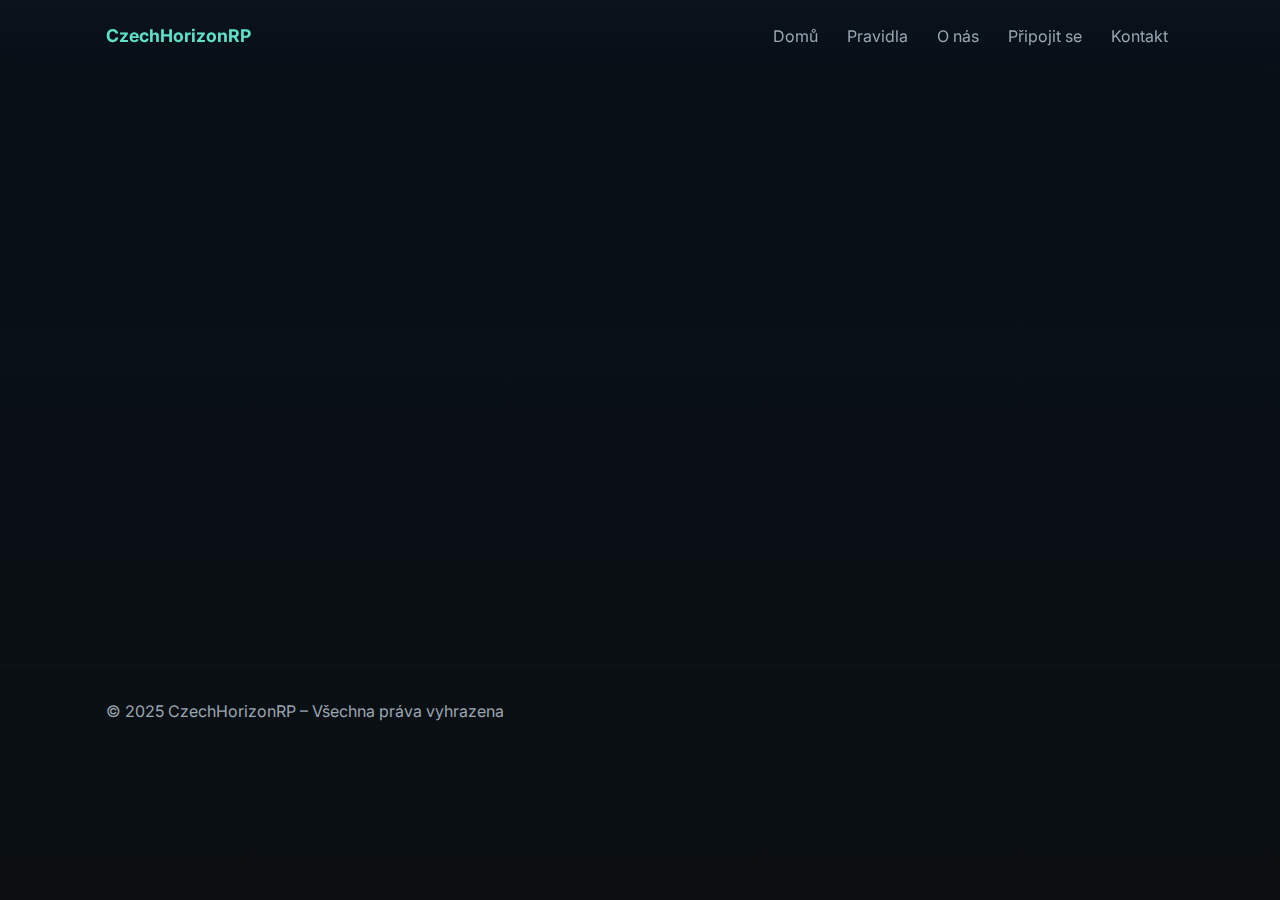
<file: index.html>
<!doctype html>
<html lang="cs">
<head>
  <meta charset="utf-8">
  <meta name="viewport" content="width=device-width,initial-scale=1">
  <title>CzechHorizonRP — Domů</title>
  <link rel="stylesheet" href="style.css">
  <link rel="icon" href="favicon.ico">
  <meta name="description" content="CzechHorizonRP — Český FiveM roleplay server">
  <link href="https://fonts.googleapis.com/css2?family=Inter:wght@300;400;600;700&display=swap" rel="stylesheet">
</head>
<body>
  <header class="site-header">
    <div class="container">
      <a class="brand" href="index.html">CzechHorizonRP</a>
      <nav class="nav">
        <a href="index.html">Domů</a>
        <a href="pravidla.html">Pravidla</a>
        <a href="onas.html">O nás</a>
        <a href="pripojit.html">Připojit se</a>
        <a href="kontakt.html">Kontakt</a>
      </nav>
      <button class="nav-toggle" aria-label="Otevřít menu">☰</button>
    </div>
  </header>

  <main>
    <section class="hero">
      <div class="container hero-inner">
        <h1 class="hero-title">Vítej na CzechHorizonRP</h1>
        <p class="hero-sub">Český FiveM roleplay server</p>
        <div class="hero-typed" aria-hidden="true"></div>

        <div class="hero-cta">
          <a class="btn btn-primary" href="pripojit.html">Připojit se</a>
          <a class="btn btn-outline" href="pravidla.html">Pravidla</a>
          <a class="btn btn-ghost" href="https://discord.gg/your-discord" target="_blank" rel="noopener">Discord</a>
        </div>
      </div>
    </section>

    <section class="features container">
      <article class="feature">
        <h3>Aktivní komunita</h3>
        <p>Spojujeme hráče, kteří chtějí kvalitní roleplay v českém prostředí.</p>
      </article>
      <article class="feature">
        <h3>Bezpečné pravidla</h3>
        <p>Jasná pravidla pro férovou hru a příjemné prostředí pro všechny.</p>
      </article>
      <article class="feature">
        <h3>Podpora</h3>
        <p>Rychlá pomoc na Discordu a aktivní tým moderátorů.</p>
      </article>
    </section>

  </main>

  <footer class="site-footer">
    <div class="container">
      <p>© 2025 CzechHorizonRP – Všechna práva vyhrazena</p>
    </div>
  </footer>

  <script src="script.js"></script>
</body>
</html>
</file>
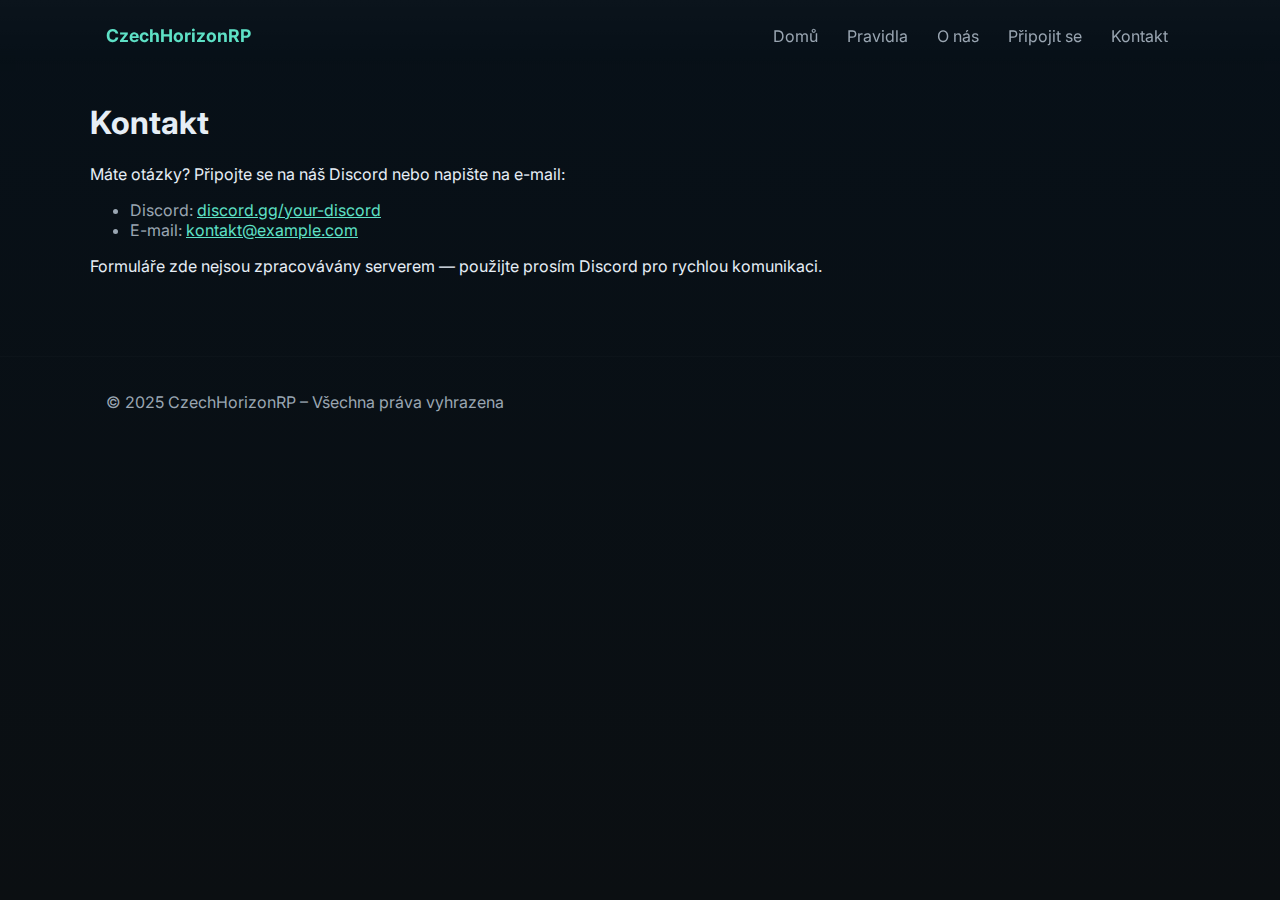
<file: kontakt.html>
<!doctype html>
<html lang="cs">
<head>
  <meta charset="utf-8">
  <meta name="viewport" content="width=device-width,initial-scale=1">
  <title>CzechHorizonRP — Kontakt</title>
  <link rel="stylesheet" href="style.css">
  <link href="https://fonts.googleapis.com/css2?family=Inter:wght@300;400;600;700&display=swap" rel="stylesheet">
</head>
<body>
  <header class="site-header">
    <div class="container">
      <a class="brand" href="index.html">CzechHorizonRP</a>
      <nav class="nav">
        <a href="index.html">Domů</a>
        <a href="pravidla.html">Pravidla</a>
        <a href="onas.html">O nás</a>
        <a href="pripojit.html">Připojit se</a>
        <a href="kontakt.html">Kontakt</a>
      </nav>
      <button class="nav-toggle" aria-label="Otevřít menu">☰</button>
    </div>
  </header>

  <main class="container content">
    <h1>Kontakt</h1>

    <p>Máte otázky? Připojte se na náš Discord nebo napište na e-mail:</p>

    <ul class="contact-list">
      <li>Discord: <a href="https://discord.gg/your-discord" target="_blank" rel="noopener">discord.gg/your-discord</a></li>
      <li>E-mail: <a href="mailto:kontakt@example.com">kontakt@example.com</a></li>
    </ul>

    <p>Formuláře zde nejsou zpracovávány serverem — použijte prosím Discord pro rychlou komunikaci.</p>

  </main>

  <footer class="site-footer">
    <div class="container">
      <p>© 2025 CzechHorizonRP – Všechna práva vyhrazena</p>
    </div>
  </footer>

  <script src="script.js"></script>
</body>
</html>
</file>
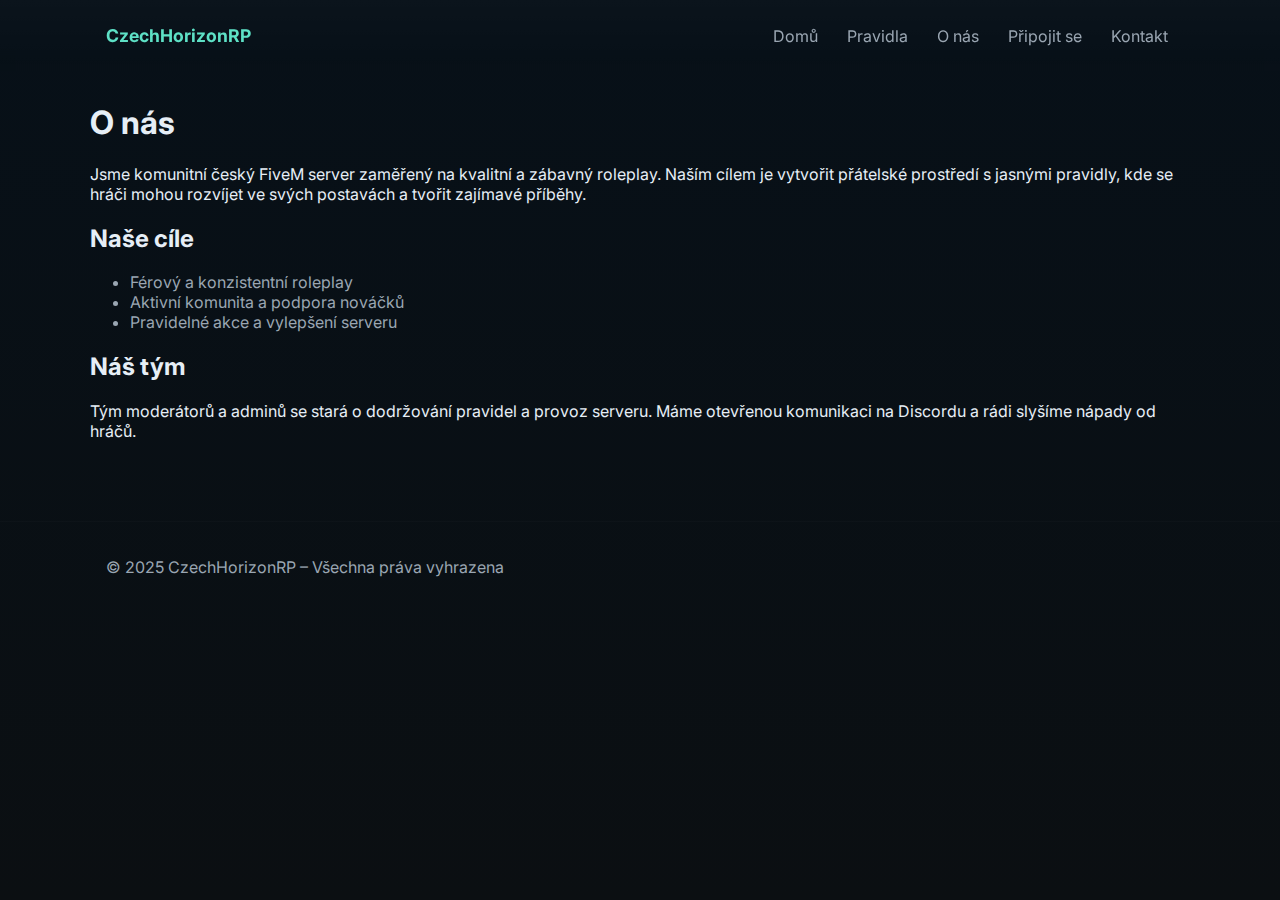
<file: onas.html>
<!doctype html>
<html lang="cs">
<head>
  <meta charset="utf-8">
  <meta name="viewport" content="width=device-width,initial-scale=1">
  <title>CzechHorizonRP — O nás</title>
  <link rel="stylesheet" href="style.css">
  <link href="https://fonts.googleapis.com/css2?family=Inter:wght@300;400;600;700&display=swap" rel="stylesheet">
</head>
<body>
  <header class="site-header">
    <div class="container">
      <a class="brand" href="index.html">CzechHorizonRP</a>
      <nav class="nav">
        <a href="index.html">Domů</a>
        <a href="pravidla.html">Pravidla</a>
        <a href="onas.html">O nás</a>
        <a href="pripojit.html">Připojit se</a>
        <a href="kontakt.html">Kontakt</a>
      </nav>
      <button class="nav-toggle" aria-label="Otevřít menu">☰</button>
    </div>
  </header>

  <main class="container content">
    <h1>O nás</h1>
    <p>Jsme komunitní český FiveM server zaměřený na kvalitní a zábavný roleplay. Naším cílem je vytvořit přátelské prostředí s jasnými pravidly, kde se hráči mohou rozvíjet ve svých postavách a tvořit zajímavé příběhy.</p>

    <h2>Naše cíle</h2>
    <ul>
      <li>Férový a konzistentní roleplay</li>
      <li>Aktivní komunita a podpora nováčků</li>
      <li>Pravidelné akce a vylepšení serveru</li>
    </ul>

    <h2>Náš tým</h2>
    <p>Tým moderátorů a adminů se stará o dodržování pravidel a provoz serveru. Máme otevřenou komunikaci na Discordu a rádi slyšíme nápady od hráčů.</p>

  </main>

  <footer class="site-footer">
    <div class="container">
      <p>© 2025 CzechHorizonRP – Všechna práva vyhrazena</p>
    </div>
  </footer>

  <script src="script.js"></script>
</body>
</html>
</file>
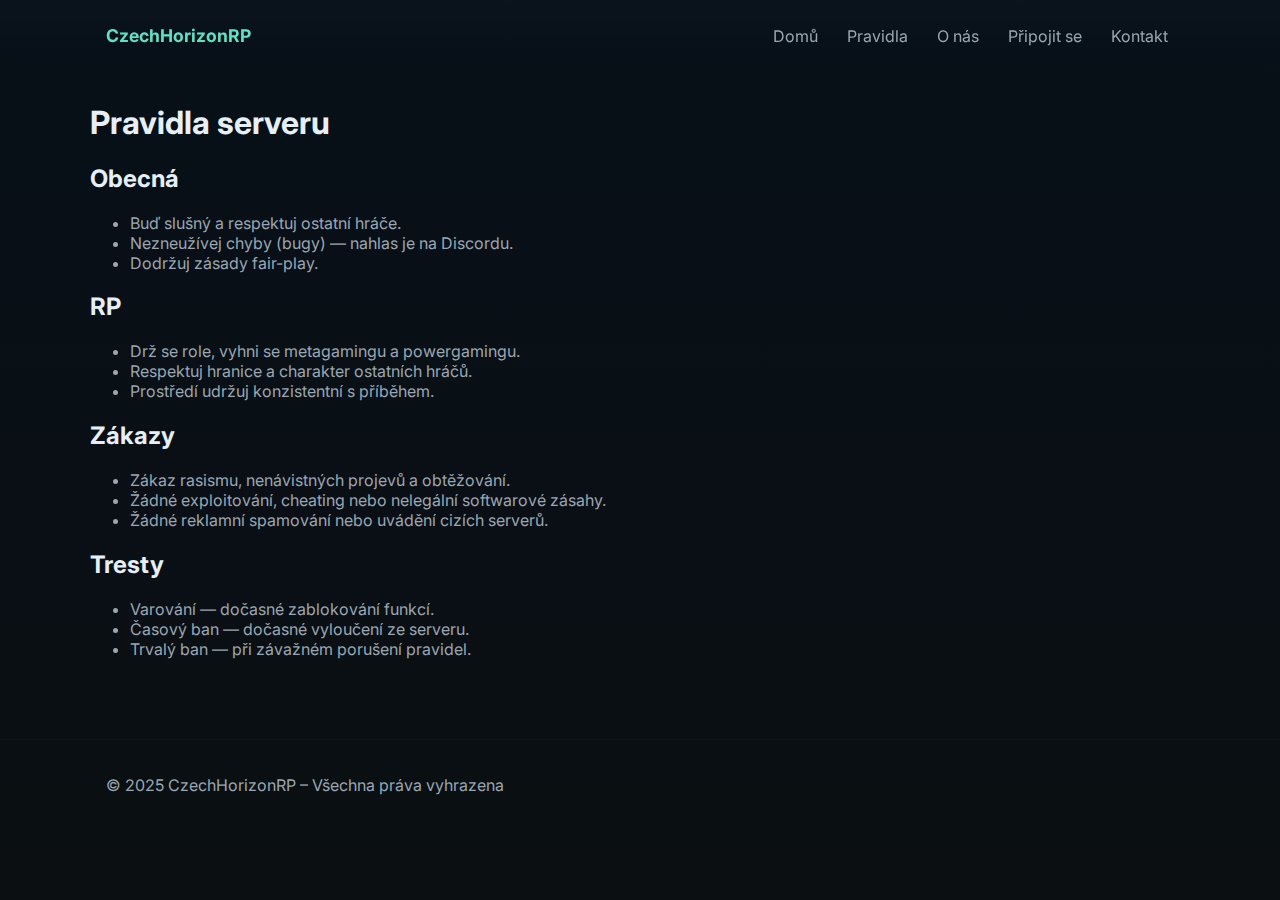
<file: pravidla.html>
<!doctype html>
<html lang="cs">
<head>
  <meta charset="utf-8">
  <meta name="viewport" content="width=device-width,initial-scale=1">
  <title>CzechHorizonRP — Pravidla</title>
  <link rel="stylesheet" href="style.css">
  <link href="https://fonts.googleapis.com/css2?family=Inter:wght@300;400;600;700&display=swap" rel="stylesheet">
</head>
<body>
  <header class="site-header">
    <div class="container">
      <a class="brand" href="index.html">CzechHorizonRP</a>
      <nav class="nav">
        <a href="index.html">Domů</a>
        <a href="pravidla.html">Pravidla</a>
        <a href="onas.html">O nás</a>
        <a href="pripojit.html">Připojit se</a>
        <a href="kontakt.html">Kontakt</a>
      </nav>
      <button class="nav-toggle" aria-label="Otevřít menu">☰</button>
    </div>
  </header>

  <main class="container content">
    <h1>Pravidla serveru</h1>

    <section class="rules">
      <h2>Obecná</h2>
      <ul>
        <li>Buď slušný a respektuj ostatní hráče.</li>
        <li>Nezneužívej chyby (bugy) — nahlas je na Discordu.</li>
        <li>Dodržuj zásady fair-play.</li>
      </ul>

      <h2>RP</h2>
      <ul>
        <li>Drž se role, vyhni se metagamingu a powergamingu.</li>
        <li>Respektuj hranice a charakter ostatních hráčů.</li>
        <li>Prostředí udržuj konzistentní s příběhem.</li>
      </ul>

      <h2>Zákazy</h2>
      <ul>
        <li>Zákaz rasismu, nenávistných projevů a obtěžování.</li>
        <li>Žádné exploitování, cheating nebo nelegální softwarové zásahy.</li>
        <li>Žádné reklamní spamování nebo uvádění cizích serverů.</li>
      </ul>

      <h2>Tresty</h2>
      <ul>
        <li>Varování — dočasné zablokování funkcí.</li>
        <li>Časový ban — dočasné vyloučení ze serveru.</li>
        <li>Trvalý ban — při závažném porušení pravidel.</li>
      </ul>
    </section>

  </main>

  <footer class="site-footer">
    <div class="container">
      <p>© 2025 CzechHorizonRP – Všechna práva vyhrazena</p>
    </div>
  </footer>

  <script src="script.js"></script>
</body>
</html>
</file>
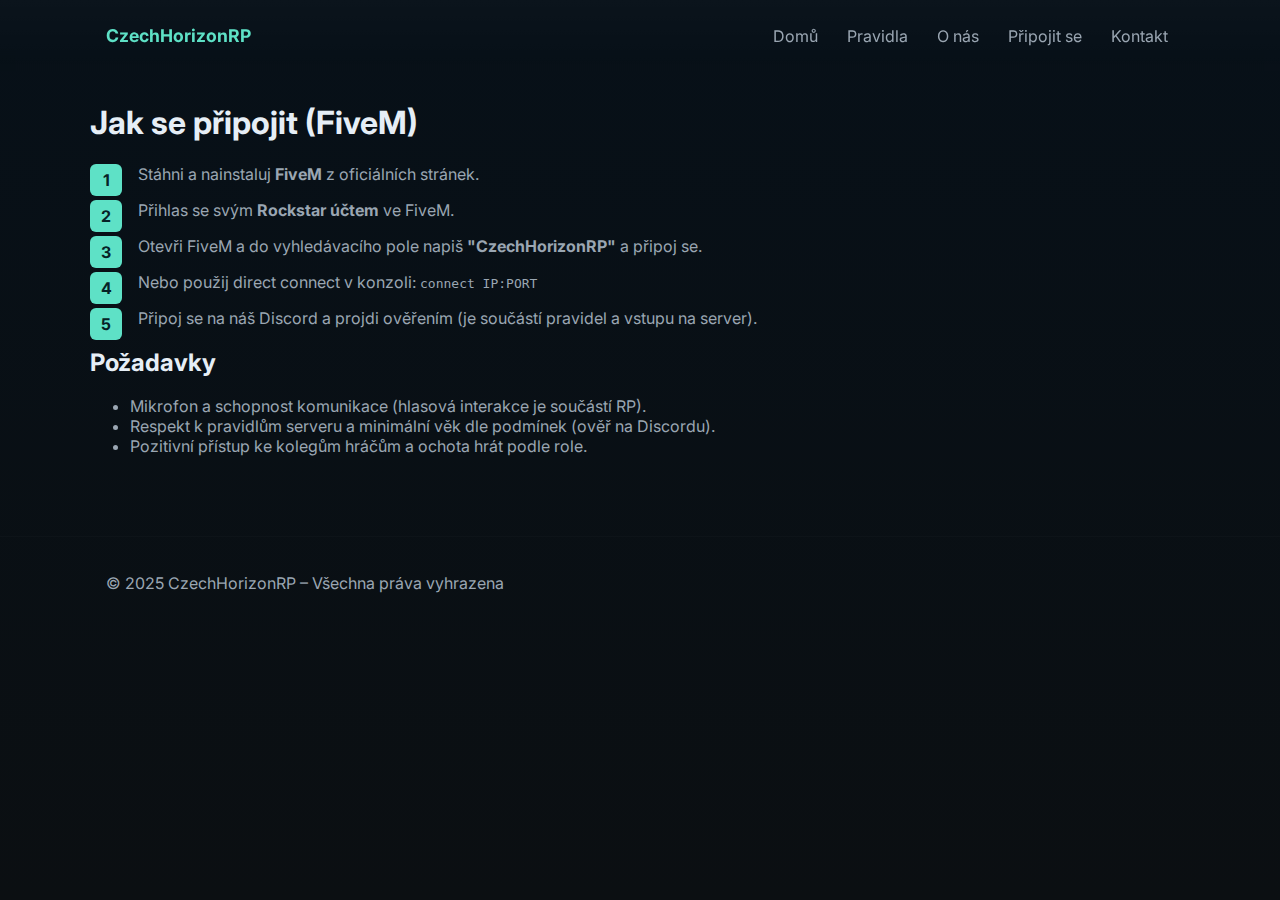
<file: pripojit.html>
<!doctype html>
<html lang="cs">
<head>
  <meta charset="utf-8">
  <meta name="viewport" content="width=device-width,initial-scale=1">
  <title>CzechHorizonRP — Jak se připojit</title>
  <link rel="stylesheet" href="style.css">
  <link href="https://fonts.googleapis.com/css2?family=Inter:wght@300;400;600;700&display=swap" rel="stylesheet">
</head>
<body>
  <header class="site-header">
    <div class="container">
      <a class="brand" href="index.html">CzechHorizonRP</a>
      <nav class="nav">
        <a href="index.html">Domů</a>
        <a href="pravidla.html">Pravidla</a>
        <a href="onas.html">O nás</a>
        <a href="pripojit.html">Připojit se</a>
        <a href="kontakt.html">Kontakt</a>
      </nav>
      <button class="nav-toggle" aria-label="Otevřít menu">☰</button>
    </div>
  </header>

  <main class="container content">
    <h1>Jak se připojit (FiveM)</h1>

    <ol class="steps">
      <li>Stáhni a nainstaluj <strong>FiveM</strong> z oficiálních stránek.</li>
      <li>Přihlas se svým <strong>Rockstar účtem</strong> ve FiveM.</li>
      <li>Otevři FiveM a do vyhledávacího pole napiš <strong>"CzechHorizonRP"</strong> a připoj se.</li>
      <li>Nebo použij direct connect v konzoli: <code>connect IP:PORT</code></li>
      <li>Připoj se na náš Discord a projdi ověřením (je součástí pravidel a vstupu na server).</li>
    </ol>

    <h2>Požadavky</h2>
    <ul>
      <li>Mikrofon a schopnost komunikace (hlasová interakce je součástí RP).</li>
      <li>Respekt k pravidlům serveru a minimální věk dle podmínek (ověř na Discordu).</li>
      <li>Pozitivní přístup ke kolegům hráčům a ochota hrát podle role.</li>
    </ul>

  </main>

  <footer class="site-footer">
    <div class="container">
      <p>© 2025 CzechHorizonRP – Všechna práva vyhrazena</p>
    </div>
  </footer>

  <script src="script.js"></script>
</body>
</html>
</file>
<file: style.css>
/* Reset & base */
:root{
  --bg:#0b0f12;
  --card:#0f1418;
  --muted:#9aa6b2;
  --accent:#5ee1c6;
  --accent-2:#6fb4ff;
  --glass: rgba(255,255,255,0.03);
  --max-width:1100px;
  --radius:10px;
  --ff: 'Inter', system-ui, -apple-system, 'Segoe UI', Roboto, 'Helvetica Neue', Arial;
}
*{box-sizing:border-box}
html,body{height:100%}
body{
  margin:0;
  font-family:var(--ff);
  background:linear-gradient(180deg,#071018 0%, #0b0f12 100%);
  color:#e6eef6;
  -webkit-font-smoothing:antialiased;
  -moz-osx-font-smoothing:grayscale;
}
.container{max-width:var(--max-width);margin:0 auto;padding:1rem}

/* Header */
.site-header{background:linear-gradient(180deg, rgba(255,255,255,0.02), transparent);backdrop-filter:blur(6px);position:sticky;top:0;z-index:40;}
.site-header .container{display:flex;align-items:center;gap:1rem}
.brand{font-weight:700;color:var(--accent);text-decoration:none;font-size:1.1rem}
.nav{margin-left:auto;display:flex;gap:1rem}
.nav a{color:var(--muted);text-decoration:none;padding:0.6rem 0.4rem;border-radius:6px;transition:all .18s}
.nav a:hover{color:#fff;background:var(--glass);transform:translateY(-3px)}
.nav-toggle{display:none;background:transparent;border:0;color:var(--muted);font-size:1.2rem}

/* Hero */
.hero{padding:4rem 0 6rem;display:flex;align-items:center}
.hero-inner{display:flex;flex-direction:column;gap:1rem;align-items:flex-start}
.hero-title{font-size:2.2rem;margin:0}
.hero-sub{color:var(--muted);margin:0}
.hero-typed{color:var(--accent-2);font-weight:600;margin-top:.6rem;min-height:1.3rem}
.hero-cta{margin-top:1.2rem;display:flex;gap:0.75rem}

.btn{display:inline-block;padding:0.65rem 1rem;border-radius:8px;text-decoration:none;font-weight:600;transition:transform .18s, box-shadow .18s}
.btn-primary{background:linear-gradient(90deg,var(--accent),var(--accent-2));color:#062226}
.btn-outline{border:1px solid rgba(255,255,255,0.06);color:var(--accent)}
.btn-ghost{background:transparent;border:1px solid rgba(255,255,255,0.03);color:var(--muted)}
.btn:hover{transform:translateY(-4px);box-shadow:0 10px 30px rgba(0,0,0,0.35)}

/* Features */
.features{display:grid;grid-template-columns:repeat(3,1fr);gap:1rem;margin-top:2rem}
.feature{background:linear-gradient(180deg, rgba(255,255,255,0.02), transparent);padding:1rem;border-radius:var(--radius);}
.feature h3{margin:0 0 .5rem}
.feature p{margin:0;color:var(--muted)}

/* Content */
.content{padding:2rem 0}
.content h1{margin-top:0}
.content ul, .content ol{color:var(--muted)}
.steps{counter-reset:step;list-style:none;padding:0}
.steps li{position:relative;padding-left:3rem;margin-bottom:1rem}
.steps li:before{counter-increment:step;content:counter(step);position:absolute;left:0;top:0;background:var(--accent);color:#062226;width:2rem;height:2rem;border-radius:6px;display:flex;align-items:center;justify-content:center;font-weight:700}
.contact-list a{color:var(--accent)}

/* Footer */
.site-footer{padding:1.2rem 0;margin-top:2rem;border-top:1px solid rgba(255,255,255,0.02)}
.site-footer p{margin:0;color:var(--muted)}

/* Animations */
.fade-in{opacity:0;transform:translateY(8px);animation:fadeIn .6s forwards}
@keyframes fadeIn{to{opacity:1;transform:none}}

/* Scroll reveal hook */
.reveal{opacity:0;transform:translateY(12px);transition:opacity .6s, transform .6s}
.reveal.visible{opacity:1;transform:none}

/* Responsive */
@media (max-width:900px){
  .features{grid-template-columns:1fr}
  .nav{display:none}
  .nav-toggle{display:block;margin-left:auto}
}

@media (max-width:520px){
  .hero-title{font-size:1.6rem}
  .hero{padding:3rem 0}
}

/* small helper */
.code{background:#06161b;padding:.2rem .4rem;border-radius:4px;color:var(--accent)}
</file>
